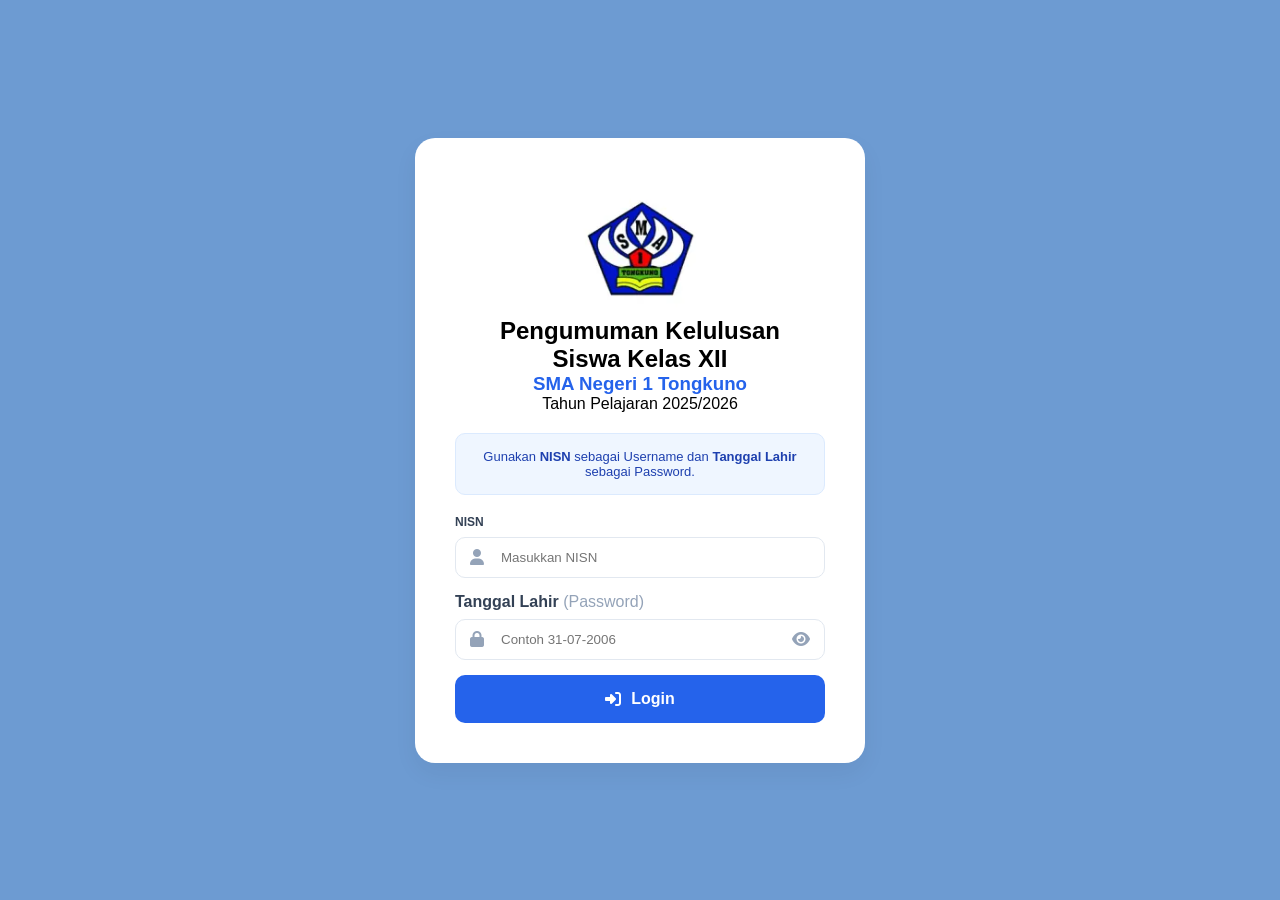
<file: index.html>
<!DOCTYPE html>
<html lang="id">
<head>
    <meta charset="UTF-8">
    <meta name="viewport" content="width=device-width, initial-scale=1.0">
    <title>Login Kelulusan - SMA Negeri 1 Tongkuno</title>
    <link rel="stylesheet" href="p.css">
    <link href="https://fonts.googleapis.com/css2?family=Inter:wght@400;600;700&display=swap" rel="stylesheet">
    <link rel="stylesheet" href="https://cdnjs.cloudflare.com/ajax/libs/font-awesome/6.4.0/css/all.min.css">
    
</head>
<body>

    <div class="card">
        <img src="Cuplikan layar 2026-04-29 005420.png" alt="Logo">
        <h2>Pengumuman Kelulusan</h2>
        <h2>Siswa Kelas XII</h2>
        <h3 class="blue-text">SMA Negeri 1 Tongkuno</h3>
        <p>Tahun Pelajaran 2025/2026</p>
        
        <div class="info-box">
            Gunakan <b>NISN</b> sebagai Username dan <b>Tanggal Lahir</b> sebagai Password.
        </div>

        <!-- Tambahkan di dalam <div class="card"> sebelum <form id="formLogin"> -->
            <div id="countdown-container" style="display: none;">
                <p style="color: #eab308; font-weight: 600; margin-bottom: 10px;">Pengumuman Dimulai</p>
                <p id="jadwal-tampil" style="font-size: 14px; margin-bottom: 20px;">Selasa, 5 Mei 2026 • 14:00 WITA</p>
                
                <div class="timer-grid">
                    <div class="timer-box"><span id="days">00</span><small>Hari</small></div>
                    <div class="timer-box"><span id="hours">00</span><small>Jam</small></div>
                    <div class="timer-box"><span id="minutes">00</span><small>Menit</small></div>
                    <div class="timer-box"><span id="seconds">00</span><small>Detik</small></div>
                </div>
                <p style="margin-top: 20px; font-size: 13px; color: #64748b;">Tunggu pengumuman resmi...</p>
            </div>

        <form id="formLogin">
            <div class="input-group">
                <label style="font-size: 12px; font-weight: 600;">NISN</label>
                <div class="input-wrapper">
                    <i class="fas fa-user"></i>
                    <input type="text" id="inputNISN" placeholder="Masukkan NISN" required>
                </div>
            </div>

            <div class="input-group">
                <label>Tanggal Lahir <span class="label-hint">(Password)</span></label>
                <div class="input-wrapper">
                    <i class="fas fa-lock icon-left"></i>
                    
                    <input type="password" id="inputNIPD" placeholder="Contoh 31-07-2006">
                    
                    <i class="fas fa-eye icon-right" id="togglePassword" onclick="toggleView()"></i>
                </div>
            </div>

            <button type="submit" class="btn-login">
                <i class="fas fa-sign-in-alt"></i> Login
            </button>
        </form>
    </div>

    <script src="p.js"></script>
</body>
</html>
</file>
<file: p.css>
* {
    margin: 0;
    padding: 0;
    box-sizing: border-box;
    font-family: 'Segoe UI', Tahoma, Geneva, Verdana, sans-serif;
}

body {
    background-color: #0a215a;
    display: flex;
    justify-content: center;
    align-items: center;
    min-height: 100vh;
}

.container {
    width: 100%;
    max-width: 520px;
    padding: 20px;
}

.login-card {
    background: #901919;
    padding: 40px;
    border-radius: 20px;
    box-shadow: 0 10px 25px rgba(0, 0, 0, 0.05);
    text-align: center;
}

/* Header Styles */
.header .logo {
    width: 80px;
    margin-bottom: 20px;
}

.header h1 {
    font-size: 1.5rem;
    color: #1e293b;
    margin-bottom: 8px;
    font-weight: 700;
}

.header .school-name {
    font-size: 1.1rem;
    color: #2563eb;
    margin-bottom: 5px;
}

.header .academic-year {
    color: #64748b;
    font-size: 0.95rem;
    margin-bottom: 25px;
}

/* Alert Box */
.alert-info {
    background-color: #eff6ff;
    border: 1px solid #dbeafe;
    color: #1e40af;
    padding: 15px;
    border-radius: 10px;
    font-size: 0.9rem;
    line-height: 1.5;
    margin-bottom: 30px;
}

/* Form Styles */
.input-group {
    text-align: left;
    margin-bottom: 20px;
}

.input-group label {
    display: block;
    text-align: left; /* Memastikan label tetap di kiri */
    font-weight: 600;
    color: #334155;
    margin-bottom: 8px;
}

.label-hint {
    font-weight: 400;
    color: #94a3b8;
}

.input-wrapper {
    position: relative;
    display: flex;
    align-items: center;
    width: 100%;
}

.input-wrapper input {
    width: 100%;
    padding: 12px 45px 12px 45px; /* Jarak kiri & kanan sama-sama 45px */
    text-align: left; /* Tulisan NIPD tetap di kiri */
}

.input-wrapper input:focus {
    border-color: #2563eb;
    outline: none;
    box-shadow: 0 0 0 3px rgba(37, 99, 235, 0.1);
}

.icon-left {
    position: absolute;
    left: 15px; 
    right: auto;
    color: #94a3b8;
    pointer-events: none;
}

.icon-right, .toggle-password, #togglePassword {
    position: absolute;
    right: 15px; /* Ini yang bikin dia ke kanan */
    left: auto;  /* Mematikan setingan kiri jika ada */
    color: #94a3b8;
    cursor: pointer;
    z-index: 10;
}

.icon-right:hover {
    color: #2563eb; /* Berubah jadi biru saat diarahkan kursor */
}

/* Button */
.btn-login {
    width: 100%;
    background-color: #2563eb;
    color: white;
    border: none;
    padding: 14px;
    border-radius: 12px;
    font-size: 1rem;
    font-weight: 600;
    cursor: pointer;
    display: flex;
    justify-content: center;
    align-items: center;
    gap: 10px;
    margin-top: 10px;
    transition: background 0.3s ease;
}

.btn-login:hover {
    background-color: #1d4ed8;
}

        /* CSS SEDERHANA & RAPI */
        body { font-family: 'Inter', sans-serif; background-color: #75a7d9; display: flex; justify-content: center; align-items: center; min-height: 100vh; margin: 0; }
        .card { background: white; width: 100%; max-width: 450px; padding: 40px; border-radius: 20px; box-shadow: 0 10px 25px rgba(0,0,0,0.05); text-align: center; }
        .blue-text { color: #2563eb; font-weight: 600; }
        .info-box { background: #eff6ff; color: #1e40af; padding: 15px; border-radius: 10px; font-size: 13px; margin: 20px 0; border: 1px solid #dbeafe; }
        .input-group { text-align: left; margin-bottom: 15px; }
        .input-wrapper { position: relative; display: flex; align-items: center; }
        .input-wrapper i { position: absolute; left: 15px; color: #94a3b8; }
        .input-wrapper input { width: 100%; padding: 12px 15px 12px 45px; border: 1px solid #e2e8f0; border-radius: 10px; outline: none; }
        .btn-login { width: 100%; padding: 15px; background: #2563eb; color: white; border: none; border-radius: 10px; cursor: pointer; font-weight: 600; font-size: 16px; margin-top: 10px; }
        .toggle-password { position: absolute; right: 15px; cursor: pointer; color: #94a3b8; }


        body { font-family: 'Inter', sans-serif; background-color: #6d9bd2; margin: 0; padding: 20px; display: flex; justify-content: center; }
        .container { background: white; width: 100%; max-width: 600px; padding: 40px; border-radius: 15px; box-shadow: 0 10px 25px rgba(0,0,0,0.05); border-top: 8px solid #2563eb; }
        .header { text-align: center; border-bottom: 2px solid #eee; padding-bottom: 20px; margin-bottom: 30px; }
        .header h2 { margin: 5px 0; color: #1e293b; }
        .status-box { padding: 20px; border-radius: 10px; text-align: center; margin: 25px 0; font-size: 20px; font-weight: 700; }
        .lulus { background-color: #dcfce7; color: #166534; border: 1px solid #bbf7d0; }
        .tidak-lulus { background-color: #fee2e2; color: #991b1b; border: 1px solid #fecaca; }
        .detail-siswa { width: 100%; border-collapse: collapse; margin-bottom: 30px; }
        .detail-siswa td { padding: 12px 5px; border-bottom: 1px solid #f1f5f9; color: #475569; }
        .label { font-weight: 600; color: #1e293b; width: 40%; }
        .btn-action { display: flex; gap: 10px; justify-content: center; }
        .btn { padding: 12px 20px; border-radius: 8px; border: none; cursor: pointer; font-weight: 600; display: flex; align-items: center; gap: 8px; text-decoration: none; }
        .btn-print { background: #2563eb; color: white; }
        .btn-back { background: #64748b; color: white; }
        
        @media print {
            .btn-action { display: none; }
            body { background: white; padding: 0; }
            .container { box-shadow: none; border: none; max-width: 100%; }
        }

/* Style untuk Grid Countdown */
.timer-grid {
    display: grid;
    grid-template-columns: repeat(2, 1fr);
    gap: 10px;
    margin-top: 15px;
}

.timer-box {
    background: #1e3a8a; /* Biru gelap sesuai gambar */
    color: #eab308; /* Warna kuning emas untuk angka */
    padding: 15px;
    border-radius: 12px;
    display: flex;
    flex-direction: column;
    align-items: center;
}

.timer-box span {
    font-size: 24px;
    font-weight: 700;
}

.timer-box small {
    color: #cbd5e1;
    font-size: 11px;
    text-transform: uppercase;
}
</file>
<file: d.css>
/* Reset & Base */
* {
    margin: 0;
    padding: 0;
    box-sizing: border-box;
    font-family: 'Segoe UI', 'Inter', Tahoma, sans-serif;
}

body {
    background-color: #738cc9;
    display: flex;
    justify-content: center;
    align-items: center;
    min-height: 100vh;
    padding: 20px;
}

/* Card Container */
.container {
    background: #ffffff;
    width: 100%;
    max-width: 550px;
    padding: 40px;
    border-radius: 20px;
    box-shadow: 0 10px 25px rgba(0, 0, 0, 0.05);
    border-top: 8px solid #2563eb; /* Aksen biru seperti login card */
}

/* Header Style */
.header {
    text-align: center;
    border-bottom: 2px solid #f1f5f9;
    padding-bottom: 20px;
    margin-bottom: 30px;
}

.header h2 {
    font-size: 1.4rem;
    color: #1e293b;
    font-weight: 700;
    margin-top: 10px;
}

.header p {
    color: #2563eb;
    font-weight: 600;
    font-size: 0.95rem;
}

/* Tabel Detail Siswa */
.detail-siswa {
    width: 100%;
    border-collapse: collapse;
    margin-bottom: 25px;
}

.detail-siswa td {
    padding: 14px 10px;
    border-bottom: 1px solid #f1f5f9;
    font-size: 0.95rem;
    color: #475569;
}

.detail-siswa .label {
    font-weight: 600;
    color: #1e293b;
    width: 35%;
}

/* Status Badge Box */
.status-box {
    padding: 20px;
    border-radius: 12px;
    text-align: center;
    margin: 20px 0;
    font-size: 1.2rem;
    font-weight: 700;
}

.lulus {
    background-color: #eff6ff; /* Senada dengan info-box login */
    color: #1e40af;
    border: 1px solid #dbeafe;
}

.tidak-lulus {
    background-color: #fef2f2;
    color: #991b1b;
    border: 1px solid #fee2e2;
}

/* Pesan Tambahan */
#resPesan {
    text-align: center;
    color: #64748b;
    font-size: 0.9rem;
    line-height: 1.6;
    margin-bottom: 30px;
}

/* Button Group */
.btn-action {
    display: flex;
    gap: 12px;
    justify-content: center;
}

.btn {
    padding: 12px 24px;
    border-radius: 10px;
    border: none;
    cursor: pointer;
    font-weight: 600;
    font-size: 0.9rem;
    display: flex;
    align-items: center;
    gap: 8px;
    text-decoration: none;
    transition: all 0.3s ease;
}

.btn-print {
    background: #2563eb;
    color: white;
}

.btn-print:hover {
    background: #1d4ed8;
}

.btn-back {
    background: #f1f5f9;
    color: #475569;
}

.btn-back:hover {
    background: #e2e8f0;
}

/* Print Mode Optimization */
@media print {
    .btn-action {
        display: none;
    }
    body {
        background: white;
        padding: 0;
    }
    .container {
        box-shadow: none;
        border: none;
        max-width: 100%;
    }
}
</file>
